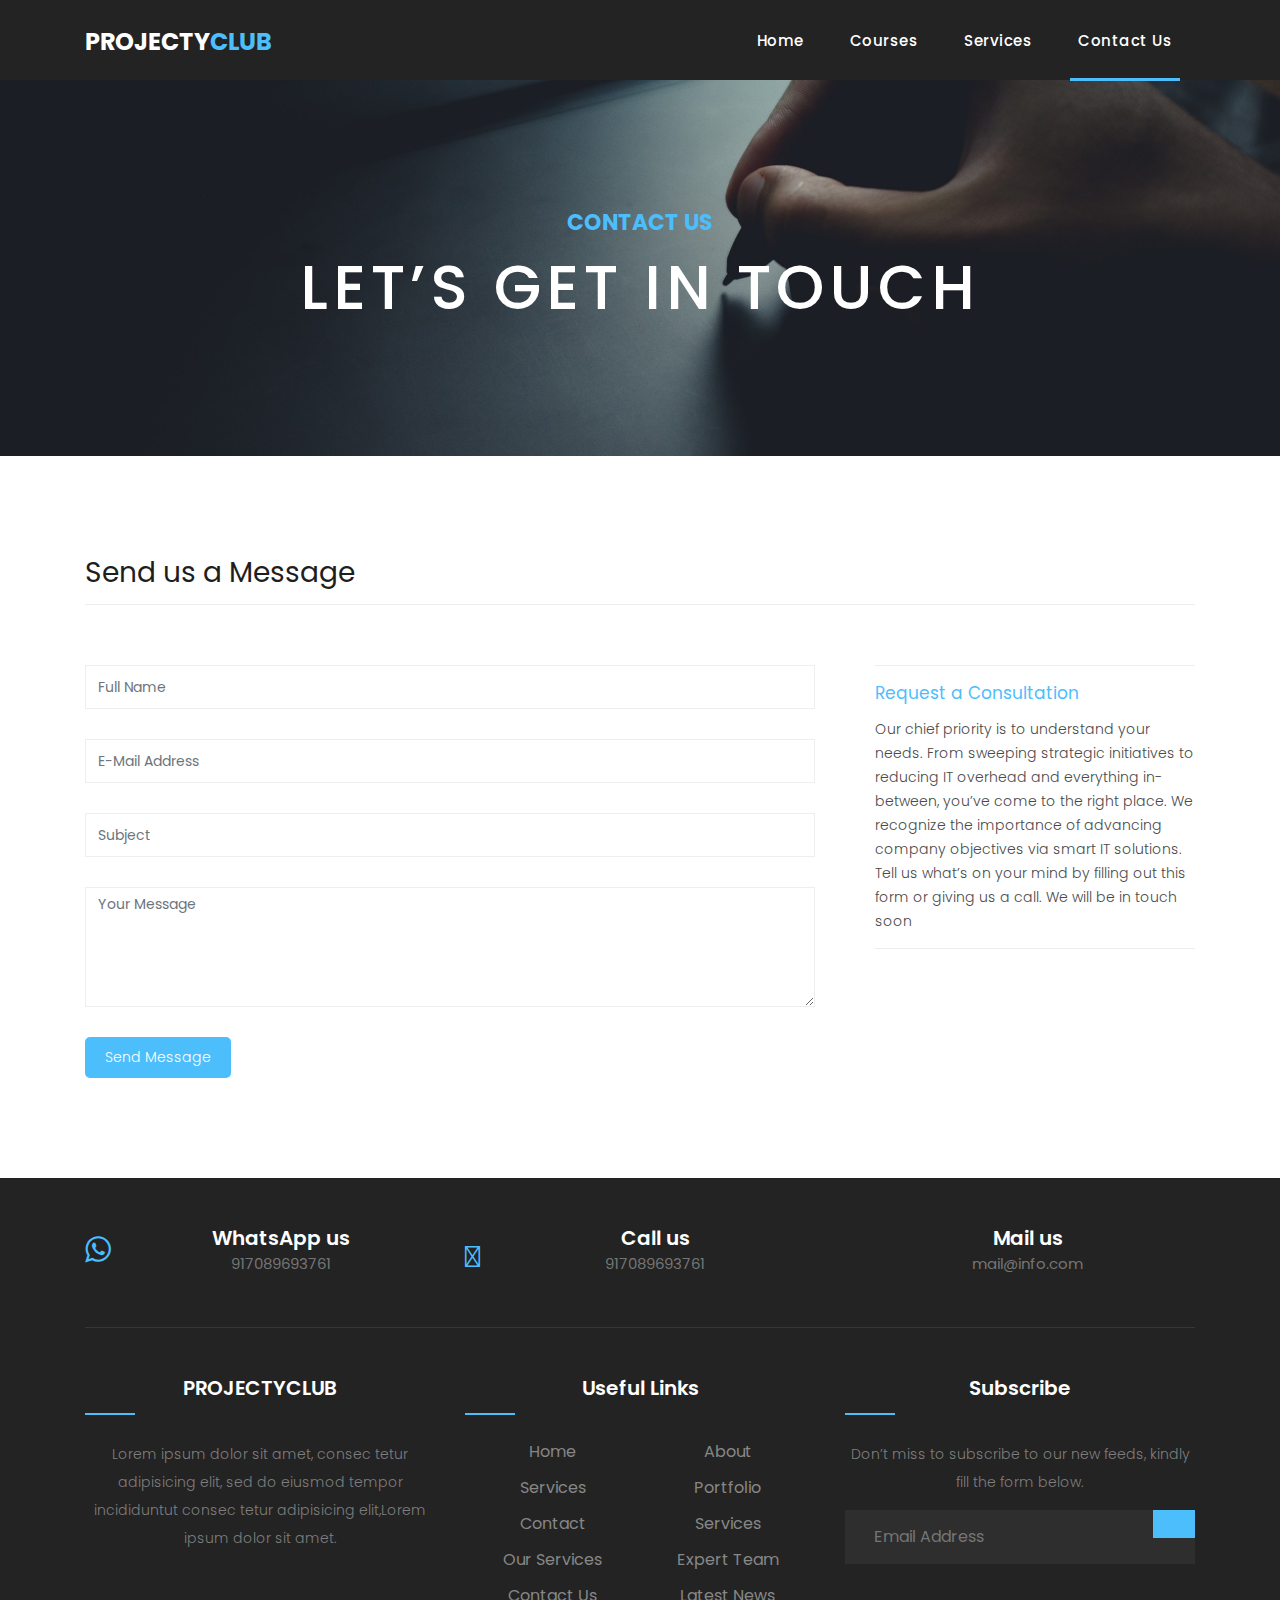
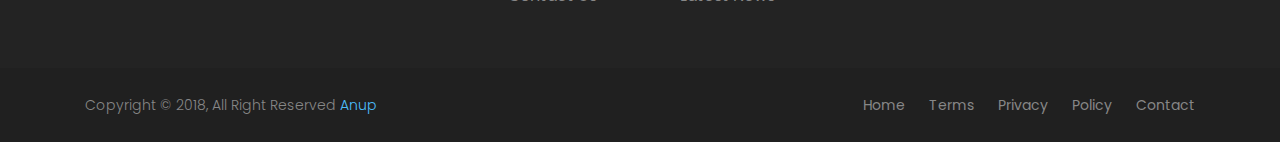
<file: contact.html>
<!DOCTYPE html>
<html lang="en">

  <head>

    <meta charset="utf-8">
    <meta name="viewport" content="width=device-width, initial-scale=1, shrink-to-fit=no">
    <meta name="description" content="">
    <meta name="author" content="">
    <link href="https://fonts.googleapis.com/css?family=Poppins:100,200,300,400,500,600,700,800,900&display=swap" rel="stylesheet">
    <link rel="stylesheet" href="https://use.fontawesome.com/releases/v5.6.3/css/all.css" integrity="sha384-UHRtZLI+pbxtHCWp1t77Bi1L4ZtiqrqD80Kn4Z8NTSRyMA2Fd33n5dQ8lWUE00s/" crossorigin="anonymous">

    <title>Sixteen Clothing - Contact Page</title>

    <!-- Bootstrap core CSS -->
    <link href="vendor/bootstrap/css/bootstrap.min.css" rel="stylesheet">
<!--

TemplateMo 546 Sixteen Clothing

https://templatemo.com/tm-546-sixteen-clothing

-->

    <!-- Additional CSS Files -->
    <link rel="stylesheet" href="assets/css/fontawesome.css">
    <link rel="stylesheet" href="assets/css/main.css">
    <link rel="stylesheet" href="assets/css/owl.css">

  </head>

  <style>
    #style-1::-webkit-scrollbar{
      width: 8px;
      height: 8px;
    }
  
    #style-1::-webkit-scrollbar-thumb {
      cursor: pointer;
      background: #000000;
    }
  </style>
    <body class="scrollbar" id="style-1">

    <!-- ***** Preloader Start ***** -->
    <div id="preloader">
        <div class="jumper">
            <div></div>
            <div></div>
            <div></div>
        </div>
    </div>  
    <!-- ***** Preloader End ***** -->

    <!-- Header -->
    <header class="">
      <nav class="navbar navbar-expand-lg">
        <div class="container">
          <a class="navbar-brand" href="index.html"><h2>Projecty<em>Club</em></h2></a>
          <button class="navbar-toggler" type="button" data-toggle="collapse" data-target="#navbarResponsive" aria-controls="navbarResponsive" aria-expanded="false" aria-label="Toggle navigation">
            <span class="navbar-toggler-icon"></span>
          </button>
          <div class="collapse navbar-collapse" id="navbarResponsive">
            <ul class="navbar-nav ml-auto">
              <li class="nav-item">
                <a class="nav-link" href="index.html">Home
                  <span class="sr-only">(current)</span>
                </a>
              </li> 
              <li class="nav-item">
                <a class="nav-link" href="courses.html">Courses</a>
              </li>
              <li class="nav-item">
                <a class="nav-link" href="services.html">Services</a>
              </li>
              <li class="nav-item active">
                <a class="nav-link" href="contact.html">Contact Us</a>
              </li>
            </ul>
          </div>
        </div>
      </nav>
    </header>

    <!-- Page Content -->
    <div class="page-heading contact-heading header-text">
      <div class="container">
        <div class="row">
          <div class="col-md-12">
            <div class="text-content">
              <h4>contact us</h4>
              <h2>let’s get in touch</h2>
            </div>
          </div>
        </div>
      </div>
    </div>


   

    
    <div class="send-message">
      <div class="container">
        <div class="row">
          <div class="col-md-12">
            <div class="section-heading">
              <h2>Send us a Message</h2>
            </div>
          </div>
          <div class="col-md-8">
            <div class="contact-form">
              <form id="contact" action="" method="post">
                <div class="row">
                  <div class="col-lg-12 col-md-12 col-sm-12">
                    <fieldset>
                      <input name="name" type="text" class="form-control" id="name" placeholder="Full Name" required="">
                    </fieldset>
                  </div>
                  <div class="col-lg-12 col-md-12 col-sm-12">
                    <fieldset>
                      <input name="email" type="text" class="form-control" id="email" placeholder="E-Mail Address" required="">
                    </fieldset>
                  </div>
                  <div class="col-lg-12 col-md-12 col-sm-12">
                    <fieldset>
                      <input name="subject" type="text" class="form-control" id="subject" placeholder="Subject" required="">
                    </fieldset>
                  </div>
                  <div class="col-lg-12">
                    <fieldset>
                      <textarea name="message" rows="6" class="form-control" id="message" placeholder="Your Message" required=""></textarea>
                    </fieldset>
                  </div>
                  <div class="col-lg-12">
                    <fieldset>
                      <button type="submit" id="form-submit" class="filled-button">Send Message</button>
                    </fieldset>
                  </div>
                </div>
              </form>
            </div>
          </div>
          <div class="col-md-4">
            <ul class="accordion">
              <li>
                  <a>Request a Consultation</a>
                  <div class="content">
<p>Our chief priority is to understand your needs. From sweeping strategic initiatives to reducing IT overhead and everything in-between, you’ve come to the right place. We recognize the importance of advancing company objectives via smart IT solutions. Tell us what’s on your mind by filling out this form or giving us a call. We will be in touch soon</p>                 </div>
              </li>
            
            </ul>
          </div>
        </div>
      </div>
    </div>

  
    
    <footer style="margin-top:100px" class="footer-section">
      <div class="container">
          <div class="footer-cta pt-5 pb-5">
              <div class="row">
                  <div class="col-xl-4 col-md-4 mb-30">
                      <div class="single-cta">
                          <i class="fa fa-whatsapp"></i>
                          <div class="cta-text">
                              <h4>WhatsApp us</h4>
                              <span>917089693761</span>
                          </div>
                      </div>
                  </div>
                  <div class="col-xl-4 col-md-4 mb-30">
                      <div class="single-cta">
                          <i class="fas fa-phone"></i>
                          <div class="cta-text">
                              <h4>Call us</h4>
                              <span>917089693761</span>
                          </div>
                      </div>
                  </div>
                  <div class="col-xl-4 col-md-4 mb-30">
                      <div class="single-cta">
                          <i class="far fa-envelope-open"></i>
                          <div class="cta-text">
                              <h4>Mail us</h4>
                              <span>mail@info.com</span>
                          </div>
                      </div>
                  </div>
              </div>
          </div>
          <div class="footer-content pt-5 pb-5">
              <div class="row">
                  <div class="col-xl-4 col-lg-4 mb-50">
                      <div class="footer-widget">
                          <div class="footer-widget-heading">
                              <h3>PROJECTYCLUB</a>
                          </div>
                          <div class="footer-text">
                              <p>Lorem ipsum dolor sit amet, consec tetur adipisicing elit, sed do eiusmod tempor incididuntut consec tetur adipisicing
                              elit,Lorem ipsum dolor sit amet.</p>
                          </div>
                          
                      </div>
                  </div>
                  <div class="col-xl-4 col-lg-4 col-md-6 mb-30">
                      <div class="footer-widget">
                          <div class="footer-widget-heading">
                              <h3>Useful Links</h3>
                          </div>
                          <ul>
                              <li><a href="#">Home</a></li>
                              <li><a href="#">about</a></li>
                              <li><a href="#">services</a></li>
                              <li><a href="#">portfolio</a></li>
                              <li><a href="#">Contact</a></li>
                              <li><a href="#">Services</a></li>
                              <li><a href="#">Our Services</a></li>
                              <li><a href="#">Expert Team</a></li>
                              <li><a href="#">Contact us</a></li>
                              <li><a href="#">Latest News</a></li>
                          </ul>
                      </div>
                  </div>
                  <div class="col-xl-4 col-lg-4 col-md-6 mb-50">
                      <div class="footer-widget">
                          <div class="footer-widget-heading">
                              <h3>Subscribe</h3>
                          </div>
                          <div class="footer-text mb-25">
                              <p>Don’t miss to subscribe to our new feeds, kindly fill the form below.</p>
                          </div>
                          <div class="subscribe-form">
                              <form action="#">
                                  <input type="text" placeholder="Email Address">
                                  <button><i class="fab fa-telegram-plane"></i></button>
                              </form>
                          </div>
                      </div>
                  </div>
              </div>
          </div>
      </div>
      <div class="copyright-area">
          <div class="container">
              <div class="row">
                  <div class="col-xl-6 col-lg-6 text-center text-lg-left">
                      <div class="copyright-text">
                          <p>Copyright &copy; 2018, All Right Reserved <a href="https://codepen.io/anupkumar92/">Anup</a></p>
                      </div>
                  </div>
                  <div class="col-xl-6 col-lg-6 d-none d-lg-block text-right">
                      <div class="footer-menu">
                          <ul>
                              <li><a href="#">Home</a></li>
                              <li><a href="#">Terms</a></li>
                              <li><a href="#">Privacy</a></li>
                              <li><a href="#">Policy</a></li>
                              <li><a href="#">Contact</a></li>
                          </ul>
                      </div>
                  </div>
              </div>
          </div>
      </div>
  </footer>


    <!-- Bootstrap core JavaScript -->
    <script src="vendor/jquery/jquery.min.js"></script>
    <script src="vendor/bootstrap/js/bootstrap.bundle.min.js"></script>


    <!-- Additional Scripts -->
    <script src="assets/js/custom.js"></script>
    <script src="assets/js/owl.js"></script>
    <script src="assets/js/slick.js"></script>
    <script src="assets/js/isotope.js"></script>
    <script src="assets/js/accordions.js"></script>


    <script language = "text/Javascript"> 
      cleared[0] = cleared[1] = cleared[2] = 0; //set a cleared flag for each field
      function clearField(t){                   //declaring the array outside of the
      if(! cleared[t.id]){                      // function makes it static and global
          cleared[t.id] = 1;  // you could use true and false, but that's more typing
          t.value='';         // with more chance of typos
          t.style.color='#fff';
          }
      }
    </script>


  </body>

</html>
</file>
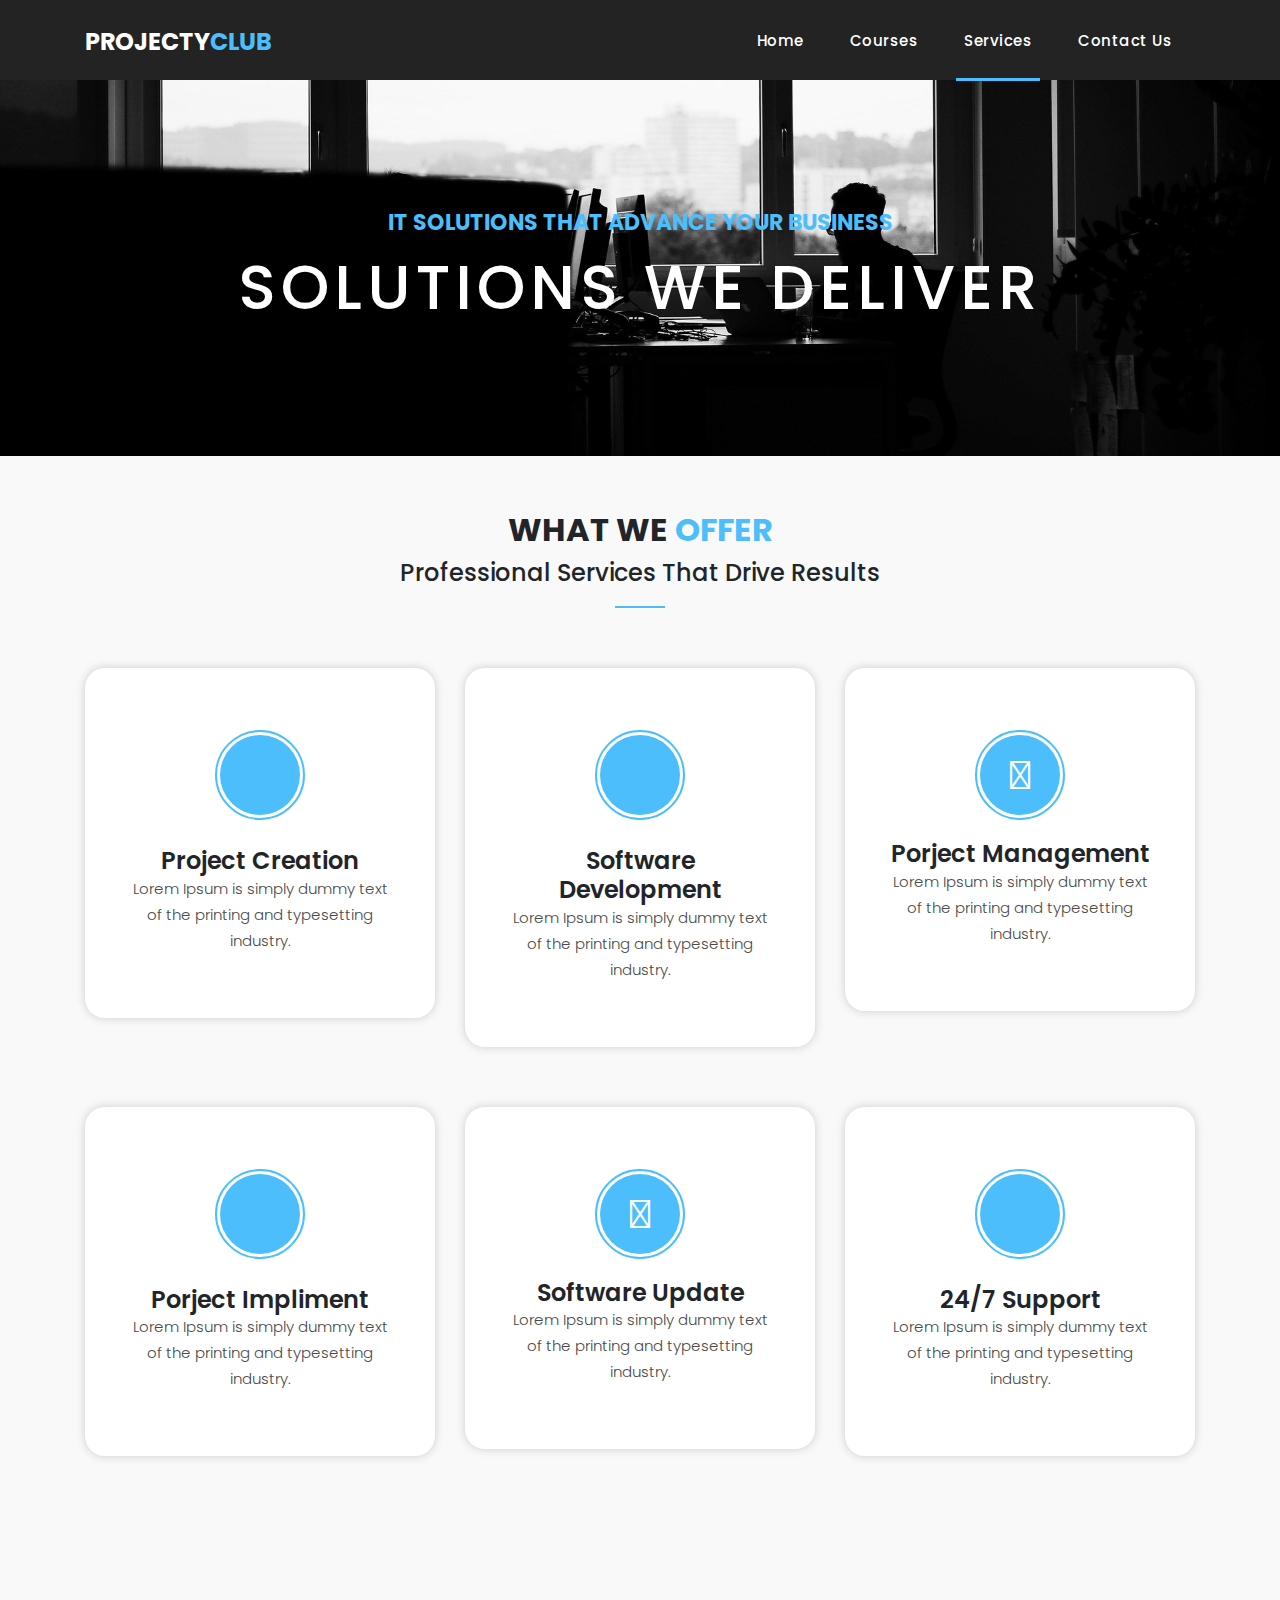
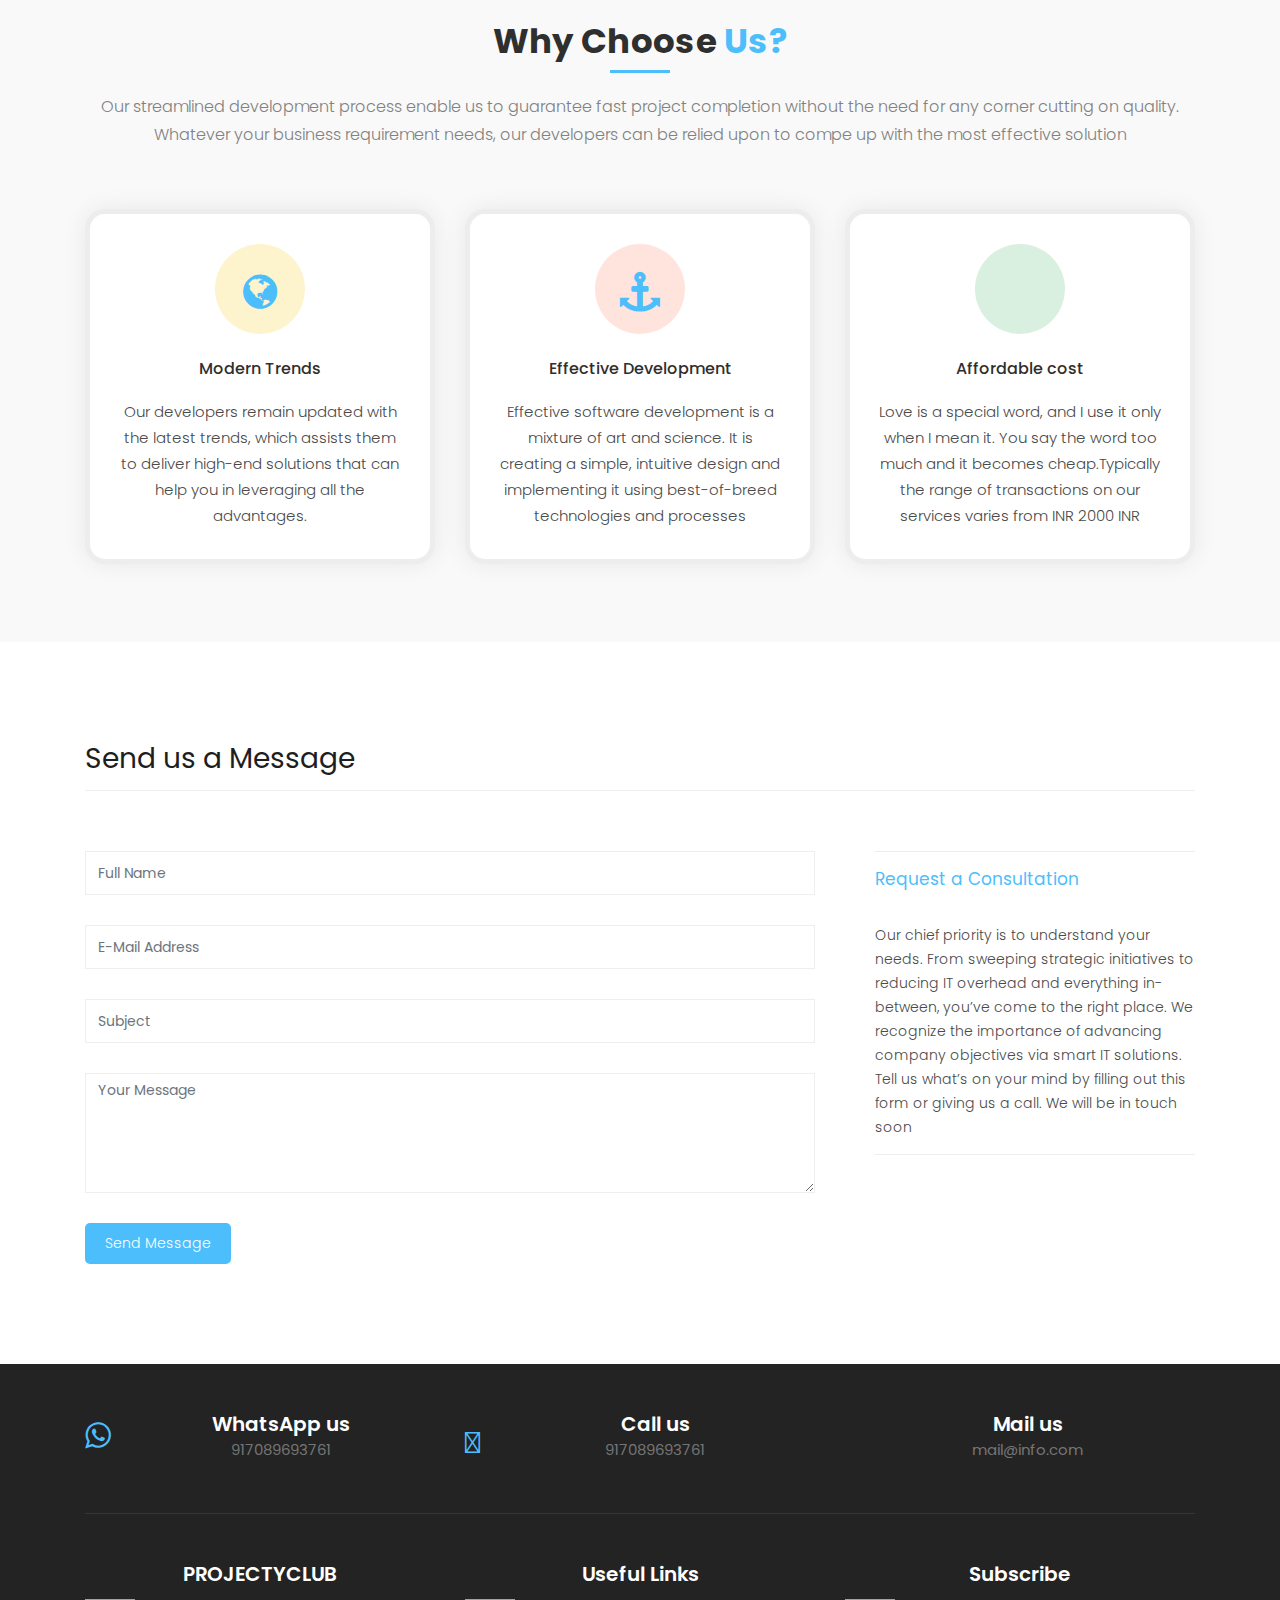
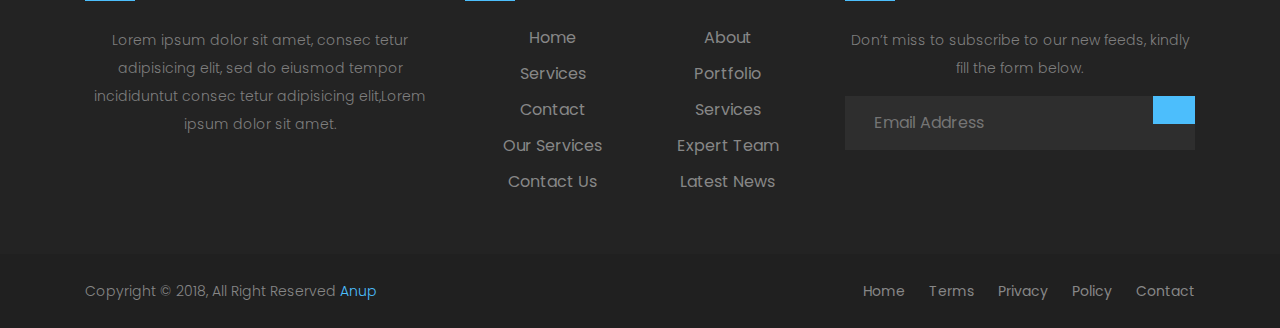
<file: services.html>
<!DOCTYPE html>
<html lang="en">

  <head>

    <meta charset="utf-8">
    <meta name="viewport" content="width=device-width, initial-scale=1, shrink-to-fit=no">
    <meta name="description" content="">
    <meta name="author" content="">
    <link href="https://fonts.googleapis.com/css?family=Poppins:100,200,300,400,500,600,700,800,900&display=swap" rel="stylesheet">

    <title>Services-Projectyclub</title>
    <link rel="stylesheet" href="https://use.fontawesome.com/releases/v5.6.3/css/all.css" integrity="sha384-UHRtZLI+pbxtHCWp1t77Bi1L4ZtiqrqD80Kn4Z8NTSRyMA2Fd33n5dQ8lWUE00s/" crossorigin="anonymous">



    <!-- Bootstrap core CSS -->
    <link href="vendor/bootstrap/css/bootstrap.min.css" rel="stylesheet">
<!--

TemplateMo 546 Sixteen Clothing

https://templatemo.com/tm-546-sixteen-clothing

-->

    <!-- Additional CSS Files -->
    <link rel="stylesheet" href="assets/css/fontawesome.css">
    <link rel="stylesheet" href="assets/css/main.css">
    <link rel="stylesheet" href="assets/css/owl.css">

  </head>

  <style>
    #style-1::-webkit-scrollbar{
      width: 8px;
      height: 8px;
    }
  
    #style-1::-webkit-scrollbar-thumb {
      cursor: pointer;
      background: #000000;
    }
  </style>
    <body class="scrollbar" id="style-1">

    <!-- ***** Preloader Start ***** -->
    <div id="preloader">
        <div class="jumper">
            <div></div>
            <div></div>
            <div></div>
        </div>
    </div>  
    <!-- ***** Preloader End ***** -->

    <!-- Header -->
    <header class="">
      <nav class="navbar navbar-expand-lg">
        <div class="container">
          <a class="navbar-brand" href="index.html"><h2>Projecty<em>Club</em></h2></a>
          <button class="navbar-toggler" type="button" data-toggle="collapse" data-target="#navbarResponsive" aria-controls="navbarResponsive" aria-expanded="false" aria-label="Toggle navigation">
            <span class="navbar-toggler-icon"></span>
          </button>
          <div class="collapse navbar-collapse" id="navbarResponsive">
            <ul class="navbar-nav ml-auto">
              <li class="nav-item">
                <a class="nav-link" href="index.html">Home
                  <span class="sr-only">(current)</span>
                </a>
              </li> 
              <li class="nav-item">
                <a class="nav-link" href="courses.html">Courses</a>
              </li>
              <li class="nav-item active">
                <a class="nav-link" href="services.html">Services</a>
              </li>
              <li class="nav-item">
                <a class="nav-link" href="contact.html">Contact Us</a>
              </li>
            </ul>
          </div>
        </div>
      </nav>
    </header>

    <!-- Page Content -->
    <div class="page-heading about-heading header-text">
      <div class="container">
        <div class="row">
          <div class="col-md-12">
            <div class="text-content">
              <h4>IT Solutions That Advance Your Business</h4>
              <h2>SOLUTIONS WE DELIVER</h2>
            </div>
          </div>
        </div>
      </div>
    </div>







    <style>

section {
    padding: 60px 0;
    min-height: 100vh;
}
a, a:hover, a:focus, a:active {
    text-decoration: none;
    outline: none;
}
ul {
    margin: 0;
    padding: 0;
    list-style: none;
}.bg-gray {
    background-color: #f9f9f9;
}

.site-heading h2 {
  display: block;
  font-weight: 700;
  margin-bottom: 10px;
  text-transform: uppercase;
}

.site-heading h2 span {
  color: #4cbefc;
}

.site-heading h4 {
  display: inline-block;
  padding-bottom: 20px;
  position: relative;
  text-transform: capitalize;
  z-index: 1;
}

.site-heading h4::before {
  background: #4cbefc none repeat scroll 0 0;
  bottom: 0;
  content: "";
  height: 2px;
  left: 50%;
  margin-left: -25px;
  position: absolute;
  width: 50px;
}

.site-heading {
  margin-bottom: 60px;
  overflow: hidden;
  margin-top: -5px;
}

.carousel-shadow .owl-stage-outer {
  margin: -15px -15px 0;
  padding: 15px;
}

.we-offer-area .our-offer-carousel .owl-dots .owl-dot span {
  background: #ffffff none repeat scroll 0 0;
  border: 2px solid;
  height: 15px;
  margin: 0 5px;
  width: 15px;
}

.we-offer-area .our-offer-carousel .owl-dots .owl-dot.active span {
  background: #4cbefc none repeat scroll 0 0;
  border-color: #4cbefc;
}

.we-offer-area .item {
  background: #ffffff none repeat scroll 0 0;
  border-left: 2px solid #4cbefc;
  -moz-box-shadow: 0 0 10px #cccccc;
  -webkit-box-shadow: 0 0 10px #cccccc;
  -o-box-shadow: 0 0 10px #cccccc;
  box-shadow: 0 0 10px #cccccc;
  overflow: hidden;
  padding: 30px;
  position: relative;
  z-index: 1;
}

.we-offer-area.text-center .item {
  background: #ffffff none repeat scroll 0 0;
  border: medium none;
  padding: 67px 40px 64px;
}

.we-offer-area.text-center .item i {
  background: #4cbefc none repeat scroll 0 0;
  -webkit-border-radius: 50%;
  -moz-border-radius: 50%;
  border-radius: 50%;
  color: #ffffff;
  font-size: 40px;
  height: 80px;
  line-height: 80px;
  position: relative;
  text-align: center;
  width: 80px;
  z-index: 1;
  transition: all 0.35s ease-in-out;
  -webkit-transition: all 0.35s ease-in-out;
  -moz-transition: all 0.35s ease-in-out;
  -ms-transition: all 0.35s ease-in-out;
  -o-transition: all 0.35s ease-in-out;
  margin-bottom: 25px;
}

.we-offer-area.text-center .item i::after {
  border: 2px solid #4cbefc;
  -webkit-border-radius: 50%;
  -moz-border-radius: 50%;
  border-radius: 50%;
  content: "";
  height: 90px;
  left: -5px;
  position: absolute;
  top: -5px;
  width: 90px;
  z-index: -1;
  transition: all 0.35s ease-in-out;
  -webkit-transition: all 0.35s ease-in-out;
  -moz-transition: all 0.35s ease-in-out;
  -ms-transition: all 0.35s ease-in-out;
  -o-transition: all 0.35s ease-in-out;
}

.we-offer-area.item-border-less .item {
  border: medium none;
}

.we-offer-area .our-offer-items.less-carousel .equal-height {
  margin-bottom: 30px;
}

.we-offer-area.item-border-less .item .number {
  font-family: "Poppins",sans-serif;
  font-size: 50px;
  font-weight: 900;
  opacity: 0.1;
  position: absolute;
  right: 30px;
  top: 30px;
}

.our-offer-carousel.center-active .owl-item:nth-child(2n) .item,
.we-offer-area.center-active .single-item:nth-child(2n) .item {
  background: #4cbefc none repeat scroll 0 0;
}

.our-offer-carousel.center-active .owl-item:nth-child(2n) .item i,
.our-offer-carousel.center-active .owl-item:nth-child(2n) .item h4,
.our-offer-carousel.center-active .owl-item:nth-child(2n) .item p,
.we-offer-area.center-active .single-item:nth-child(2n) .item i,
.we-offer-area.center-active .single-item:nth-child(2n) .item h4,
.we-offer-area.center-active .single-item:nth-child(2n) .item p {
  color: #ffffff;
}

.we-offer-area .item i {
  color: #4cbefc;
  display: inline-block;
  font-size: 60px;
  margin-bottom: 20px;
}

.we-offer-area .item h4 {
  font-weight: 600;
  text-transform: capitalize;
}

.we-offer-area .item p {
  margin: 0;
}

.we-offer-area .item i,
.we-offer-area .item h4,
.we-offer-area .item p {
  transition: all 0.35s ease-in-out;
  -webkit-transition: all 0.35s ease-in-out;
  -moz-transition: all 0.35s ease-in-out;
  -ms-transition: all 0.35s ease-in-out;
  -o-transition: all 0.35s ease-in-out;
}

.we-offer-area .item::after {
  background: #4cbefc none repeat scroll 0 0;
  content: "";
  height: 100%;
  left: -100%;
  position: absolute;
  top: 0;
  transition: all 0.35s ease-in-out;
  -webkit-transition: all 0.35s ease-in-out;
  -moz-transition: all 0.35s ease-in-out;
  -ms-transition: all 0.35s ease-in-out;
  -o-transition: all 0.35s ease-in-out;
  width: 100%;
  z-index: -1;
}

.we-offer-area .item:hover::after {
  left: 0;
}

.we-offer-area .item:hover i,
.we-offer-area .item:hover h4,
.we-offer-area .item:hover p {
  color: #ffffff !important;
}

.we-offer-area.text-center .item:hover i::after {
  border-color: #ffffff !important;
}

.we-offer-area.text-center .item:hover i {
  background-color: #ffffff !important;
  color: #4cbefc !important;
}

.we-offer-area.text-left .item i {
  background: #4cbefc none repeat scroll 0 0;
  -webkit-border-radius: 50%;
  -moz-border-radius: 50%;
  border-radius: 50%;
  color: #ffffff;
  display: inline-block;
  font-size: 60px;
  height: 100px;
  line-height: 100px;
  margin-bottom: 30px;
  position: relative;
  width: 100px;
  z-index: 1;
  text-align: center;
}

.we-offer-area.text-left .item i::after {
  border: 2px solid #4cbefc;
  -webkit-border-radius: 50%;
  -moz-border-radius: 50%;
  border-radius: 50%;
  content: "";
  height: 120px;
  left: -10px;
  position: absolute;
  top: -10px;
  width: 120px;
}
    </style>
    <section class="we-offer-area text-center bg-gray">
      <div class="container">
          <div class="row">
              <div class="col-md-12">
                  <div class="site-heading text-center">
                      <h2>What we <span>Offer</span></h2>
                      <h4>Professional Services That Drive Results</h4>
                  </div>
              </div>
          </div>
              <div class="row our-offer-items less-carousel">
                  <!-- Single Item -->
                  <div class="col-md-4 col-sm-6 equal-height">
                      <div class="item">
                          <i class="fas fa-pen-fancy"></i>
                          <h4>Project creation</h4>
                          <p>
                              Lorem Ipsum is simply dummy text of the printing and typesetting industry. 
                          </p>
                      </div>
                  </div>
                  <!-- End Single Item -->

                  <!-- Single Item -->
                  <div class="col-md-4 col-sm-6 equal-height">
                      <div class="item">
                          <i class="fas fa-dharmachakra"></i>
                          <h4>Software Development</h4>
                          <p>
                              Lorem Ipsum is simply dummy text of the printing and typesetting industry. 
                          </p>
                      </div>
                  </div>
                  <!-- End Single Item -->

                  <!-- Single Item -->
                  <div class="col-md-4 col-sm-6 equal-height">
                      <div class="item">
                          <i class="fas fa-tasks"></i>
                          <h4>Porject Management</h4>
                          <p>
                              Lorem Ipsum is simply dummy text of the printing and typesetting industry. 
                          </p>
                      </div>
                  </div>
                  <!-- End Single Item -->

                  <!-- Single Item -->
                  <div class="col-md-4 col-sm-6 equal-height">
                      <div class="item">
                          <i class="fas fa-tachometer-alt"></i>
                          <h4>Porject Impliment</h4>
                          <p>
                              Lorem Ipsum is simply dummy text of the printing and typesetting industry. 
                          </p>
                      </div>
                  </div>
                  <!-- End Single Item -->

                  <!-- Single Item -->
                  <div class="col-md-4 col-sm-6 equal-height">
                      <div class="item">
                          <i class="fas fa-recycle"></i>
                          <h4>Software Update</h4>
                          <p>
                              Lorem Ipsum is simply dummy text of the printing and typesetting industry. 
                          </p>
                      </div>
                  </div>
                  <!-- End Single Item -->

                  <!-- Single Item -->
                  <div class="col-md-4 col-sm-6 equal-height">
                      <div class="item">
                          <i class="fas fa-headset"></i>
                          <h4>24/7 Support</h4>
                          <p>
                              Lorem Ipsum is simply dummy text of the printing and typesetting industry. 
                          </p>
                      </div>
                  </div>
                  <!-- End Single Item -->
              </div>
      </div>
  </section>










 <style> 
        h1,
        h2,
        h3,
        h4,
        h5,
        h6 {}
        a,
        a:hover,
        a:focus,
        a:active {
            text-decoration: none;
            outline: none;
        }
        
        a,
        a:active,
        a:focus {
            color: #333;
            text-decoration: none;
            transition-timing-function: ease-in-out;
            -ms-transition-timing-function: ease-in-out;
            -moz-transition-timing-function: ease-in-out;
            -webkit-transition-timing-function: ease-in-out;
            -o-transition-timing-function: ease-in-out;
            transition-duration: .2s;
            -ms-transition-duration: .2s;
            -moz-transition-duration: .2s;
            -webkit-transition-duration: .2s;
            -o-transition-duration: .2s;
        }
        
        ul {
            margin: 0;
            padding: 0;
            list-style: none;
        }
        img {
    max-width: 100%;
    height: auto;
}
span, a, a:hover {
    display: inline-block;
    text-decoration: none;
    color: inherit;
}
.section-head {
  margin-bottom: 60px;
}
.section-head h4 {
  position: relative;
  padding:0;
  color:#4cbefc;
  line-height: 1;
  letter-spacing:0.3px;
  font-size: 34px;
  font-weight: 700;  
  text-align:center;
  text-transform:none;
  margin-bottom:30px;
}
.section-head h4:before {
  content: '';
  width: 60px;
  height: 3px;
  background: #4cbefc;
  position: absolute;
  left: 0px;
  bottom: -10px;
  right:0;  
  margin:0 auto;
}
.section-head h4 span {
  font-weight: 700;
  padding-bottom: 5px;
  color:#2f2f2f
}
p.service_text{
  color:#cccccc !important;
  font-size:16px;
  line-height:28px;
  text-align:center;    
}
.section-head p, p.awesome_line{
  color:#818181;
  font-size:16px;
  line-height:28px;
  text-align:center;  
}

.extra-text {
    font-size:34px;
    font-weight: 700;
    color:#2f2f2f;
    margin-bottom: 25px;
    position:relative;
    text-transform: none;
}
.extra-text::before {
    content: '';
    width: 60px;
    height: 3px;
    background: #4cbefc;
    position: absolute;
    left: 0px;
    bottom: -10px;
    right: 0;
    margin: 0 auto;
}
.extra-text span {
    font-weight: 700;
    color:#4cbefc;
}
.item {
    background: #fff;
    text-align: center;
    padding: 30px 25px;
    -webkit-box-shadow:0 0px 25px rgba(0, 0, 0, 0.07);
    box-shadow:0 0px 25px rgba(0, 0, 0, 0.07);
    border-radius: 20px;
    border:5px solid rgba(0, 0, 0, 0.07);
    margin-bottom: 30px;
    -webkit-transition: all .5s ease 0;
    transition: all .5s ease 0;
    transition: all 0.5s ease 0s;
}
.item:hover{
    background:#4cbefc;
    box-shadow:0 8px 20px 0px rgba(0, 0, 0, 0.2);
    -webkit-transition: all .5s ease 0;
    transition: all .5s ease 0;
    transition: all 0.5s ease 0s;
}
.item:hover .item, .item:hover span.icon{
    background:#fff;
    border-radius:10px;
    -webkit-transition: all .5s ease 0;
    transition: all .5s ease 0;
    transition: all 0.5s ease 0s;
}
.item:hover h6, .item:hover p{
    color:#fff;
    -webkit-transition: all .5s ease 0;
    transition: all .5s ease 0;
    transition: all 0.5s ease 0s;
}
.item .icon {
    font-size: 40px;
    margin-bottom:25px;
    color: #4cbefc;   
    width: 90px;
    height: 90px;
    line-height: 96px;
    border-radius: 50px;
}
.item .feature_box_col_one{
    background:rgba(247, 198, 5, 0.20);
    color:#4cbefc
}
.item .feature_box_col_two{
    background:rgba(255, 77, 28, 0.15);
    color:#4cbefc
}
.item .feature_box_col_three{
    background:rgba(0, 147, 38, 0.15);
    color:#4cbefc
}
.item .feature_box_col_four{
    background:rgba(0, 108, 255, 0.15);
    color:#4cbefc
}
.item .feature_box_col_five{
    background:rgba(146, 39, 255, 0.15);
    color:#4cbefc
}
.item .feature_box_col_six{
    background:rgba(23, 39, 246, 0.15);
    color:#4cbefc
}
.item p{
    font-size:15px;
    line-height:26px;
}
.item h6 {
    margin-bottom:20px;
    color:#2f2f2f;
}
.mission p {
    margin-bottom: 10px;
    font-size: 15px;
    line-height: 28px;
    font-weight: 500;
}
.mission i {
    display: inline-block;
    width: 50px;
    height: 50px;
    line-height: 50px;
    text-align: center;
    background: #4cbefc;
    border-radius: 50%;
    color: #fff;
    font-size: 25px;
}
.mission .small-text {
    margin-left: 10px;
    font-size: 13px;
    color: #666;
}
.skills {
    padding-top:0px;
}
.skills .prog-item {
    margin-bottom: 25px;
}
.skills .prog-item:last-child {
    margin-bottom: 0;
}
.skills .prog-item p {
    font-weight: 500;
    font-size: 15px;
    margin-bottom: 10px;
}
.skills .prog-item .skills-progress {
    width: 100%;
    height: 10px;
    background: #e0e0e0;
    border-radius:20px;
    position: relative;
}
.skills .prog-item .skills-progress span {
    position: absolute;
    left: 0;
    top: 0;
    height: 100%;
    background: #4cbefc;
    width: 10%;
    border-radius: 10px;
    -webkit-transition: all 1s;
    transition: all 1s;
}
.skills .prog-item .skills-progress span:after {
    content: attr(data-value);
    position: absolute;
    top: -5px;
    right: 0;
    font-size: 10px;
    font-weight:600;    
    color: #fff;
    background:rgba(0, 0, 0, 0.9);
    padding: 3px 7px;
    border-radius: 30px;
}
</style>

    <div class="feat bg-gray pt-5 pb-5">
      <div class="container">
        <div class="row">
          <div class="section-head col-sm-12">
            <h4><span>Why Choose</span> Us?</h4>
            <p>Our streamlined development process enable us to guarantee fast project completion without the need for any corner cutting on quality. Whatever your business requirement needs, our developers can be relied upon to compe up with the most effective solution</p>
          </div>
          <div class="col-lg-4 col-sm-6">
            <div class="item"> <span class="icon feature_box_col_one"><i class="fa fa-globe"></i></span>
              <h6>Modern Trends</h6>
              <p>Our developers remain updated with the latest trends, which assists them to deliver high-end solutions that can help you in leveraging all the advantages.</p>
            </div>
          </div>
          <div class="col-lg-4 col-sm-6">
            <div class="item"> <span class="icon feature_box_col_two"><i class="fa fa-anchor"></i></span>
              <h6>Effective Development</h6>
              <p>Effective software development is a mixture of art and science. It is creating a simple, intuitive design and implementing it using best-of-breed technologies and processes</p>
            </div>
          </div>
          <div class="col-lg-4 col-sm-6">
            <div class="item"> <span class="icon feature_box_col_three"><i class="fa fa-hourglass-half"></i></span>
              <h6>Affordable cost</h6>
              <p>Love is a special word, and I use it only when I mean it. You say the word too much and it becomes cheap.Typically the range of transactions on our services varies from INR 2000 INR</p> </div>
          </div>
         
         
        </div>
      </div>
    </div>
  


  


   

    
    <div class="send-message">
      <div class="container">
        <div class="row">
          <div class="col-md-12">
            <div class="section-heading">
              <h2>Send us a Message</h2>
            </div>
          </div>
          <div class="col-md-8">
            <div class="contact-form">
              <form id="contact" action="" method="post">
                <div class="row">
                  <div class="col-lg-12 col-md-12 col-sm-12">
                    <fieldset>
                      <input name="name" type="text" class="form-control" id="name" placeholder="Full Name" required="">
                    </fieldset>
                  </div>
                  <div class="col-lg-12 col-md-12 col-sm-12">
                    <fieldset>
                      <input name="email" type="text" class="form-control" id="email" placeholder="E-Mail Address" required="">
                    </fieldset>
                  </div>
                  <div class="col-lg-12 col-md-12 col-sm-12">
                    <fieldset>
                      <input name="subject" type="text" class="form-control" id="subject" placeholder="Subject" required="">
                    </fieldset>
                  </div>
                  <div class="col-lg-12">
                    <fieldset>
                      <textarea name="message" rows="6" class="form-control" id="message" placeholder="Your Message" required=""></textarea>
                    </fieldset>
                  </div>
                  <div class="col-lg-12">
                    <fieldset>
                      <button type="submit" id="form-submit" class="filled-button">Send Message</button>
                    </fieldset>
                  </div>
                </div>
              </form>
            </div>
          </div>
          <div class="col-md-4">
            <ul class="accordion">
              <li>
                  <a>Request a Consultation</a>
                  <div class="content">
<p>Our chief priority is to understand your needs. From sweeping strategic initiatives to reducing IT overhead and everything in-between, you’ve come to the right place. We recognize the importance of advancing company objectives via smart IT solutions. Tell us what’s on your mind by filling out this form or giving us a call.  We will be in touch soon</p>                  </div>
              </li>
             
            </ul>
          </div>
        </div>
      </div>
    </div>

  
    
    <footer style="margin-top:100px" class="footer-section">
      <div class="container">
          <div class="footer-cta pt-5 pb-5">
              <div class="row">
                  <div class="col-xl-4 col-md-4 mb-30">
                      <div class="single-cta">
                          <i class="fa fa-whatsapp"></i>
                          <div class="cta-text">
                              <h4>WhatsApp us</h4>
                              <span>917089693761</span>
                          </div>
                      </div>
                  </div>
                  <div class="col-xl-4 col-md-4 mb-30">
                      <div class="single-cta">
                          <i class="fas fa-phone"></i>
                          <div class="cta-text">
                              <h4>Call us</h4>
                              <span>917089693761</span>
                          </div>
                      </div>
                  </div>
                  <div class="col-xl-4 col-md-4 mb-30">
                      <div class="single-cta">
                          <i class="far fa-envelope-open"></i>
                          <div class="cta-text">
                              <h4>Mail us</h4>
                              <span>mail@info.com</span>
                          </div>
                      </div>
                  </div>
              </div>
          </div>
          <div class="footer-content pt-5 pb-5">
              <div class="row">
                  <div class="col-xl-4 col-lg-4 mb-50">
                      <div class="footer-widget">
                          <div class="footer-widget-heading">
                              <h3>PROJECTYCLUB</a>
                          </div>
                          <div class="footer-text">
                              <p>Lorem ipsum dolor sit amet, consec tetur adipisicing elit, sed do eiusmod tempor incididuntut consec tetur adipisicing
                              elit,Lorem ipsum dolor sit amet.</p>
                          </div>
                          
                      </div>
                  </div>
                  <div class="col-xl-4 col-lg-4 col-md-6 mb-30">
                      <div class="footer-widget">
                          <div class="footer-widget-heading">
                              <h3>Useful Links</h3>
                          </div>
                          <ul>
                              <li><a href="#">Home</a></li>
                              <li><a href="#">about</a></li>
                              <li><a href="#">services</a></li>
                              <li><a href="#">portfolio</a></li>
                              <li><a href="#">Contact</a></li>
                              <li><a href="#">Services</a></li>
                              <li><a href="#">Our Services</a></li>
                              <li><a href="#">Expert Team</a></li>
                              <li><a href="#">Contact us</a></li>
                              <li><a href="#">Latest News</a></li>
                          </ul>
                      </div>
                  </div>
                  <div class="col-xl-4 col-lg-4 col-md-6 mb-50">
                      <div class="footer-widget">
                          <div class="footer-widget-heading">
                              <h3>Subscribe</h3>
                          </div>
                          <div class="footer-text mb-25">
                              <p>Don’t miss to subscribe to our new feeds, kindly fill the form below.</p>
                          </div>
                          <div class="subscribe-form">
                              <form action="#">
                                  <input type="text" placeholder="Email Address">
                                  <button><i class="fab fa-telegram-plane"></i></button>
                              </form>
                          </div>
                      </div>
                  </div>
              </div>
          </div>
      </div>
      <div class="copyright-area">
          <div class="container">
              <div class="row">
                  <div class="col-xl-6 col-lg-6 text-center text-lg-left">
                      <div class="copyright-text">
                          <p>Copyright &copy; 2018, All Right Reserved <a href="https://codepen.io/anupkumar92/">Anup</a></p>
                      </div>
                  </div>
                  <div class="col-xl-6 col-lg-6 d-none d-lg-block text-right">
                      <div class="footer-menu">
                          <ul>
                              <li><a href="#">Home</a></li>
                              <li><a href="#">Terms</a></li>
                              <li><a href="#">Privacy</a></li>
                              <li><a href="#">Policy</a></li>
                              <li><a href="#">Contact</a></li>
                          </ul>
                      </div>
                  </div>
              </div>
          </div>
      </div>
  </footer>



    <!-- Bootstrap core JavaScript -->
    <script src="vendor/jquery/jquery.min.js"></script>
    <script src="vendor/bootstrap/js/bootstrap.bundle.min.js"></script>


    <!-- Additional Scripts -->
    <script src="assets/js/custom.js"></script>
    <script src="assets/js/owl.js"></script>
    <script src="assets/js/slick.js"></script>
    <script src="assets/js/isotope.js"></script>
    <script src="assets/js/accordions.js"></script>


    <script language = "text/Javascript"> 
      cleared[0] = cleared[1] = cleared[2] = 0; //set a cleared flag for each field
      function clearField(t){                   //declaring the array outside of the
      if(! cleared[t.id]){                      // function makes it static and global
          cleared[t.id] = 1;  // you could use true and false, but that's more typing
          t.value='';         // with more chance of typos
          t.style.color='#fff';
          }
      }
    </script>


  </body>

</html>
</file>
<file: assets/css/main.css>
/*

TemplateMo 546 Sixteen Clothing

https://templatemo.com/tm-546-sixteen-clothing

*/
body {
  font-family: 'Poppins', sans-serif;
  overflow-x: hidden;
  text-rendering: optimizeLegibility;
  -webkit-font-smoothing: antialiased;
  -moz-osx-font-smoothing: grayscale;
}
p {
	margin-bottom: 0px;
	font-size: 14px;
	font-weight: 300;
	color: #4a4a4a;
	line-height: 24px;
}
a {
	text-decoration: none!important;
}
ul {
	padding: 0;
	margin: 0;
	list-style: none;
}

h1,h2,h3,h4,h5,h6 {
	margin: 0px;
}

ul.social-icons li {
	display: inline-block;
	margin-right: 3px;
}

ul.social-icons li:last-child {
	margin-right: 0px;
}

ul.social-icons li a {
	width: 50px;
	height: 50px;
	display: inline-block;
	line-height: 50px;
	background-color: #eee;
	color: #121212;
	font-size: 18px;
	text-align: center;
	transition: all .3s;
}

ul.social-icons li a:hover {
	background-color: #4cbefc;
	color: #fff;
}

a.filled-button {
	background-color: #4cbefc;
	color: #fff;
	font-size: 14px;
	text-transform: capitalize;
	font-weight: 300;
	padding: 10px 20px;
	border-radius: 5px;
	display: inline-block;
	transition: all 0.3s;
}

a.filled-button:hover {
	background-color: #121212;
	color: #fff;
}

.section-heading {
	text-align: left;
	margin-bottom: 60px;
	border-bottom: 1px solid #eee;
}

.section-heading h2 {
	font-size: 28px;
	font-weight: 400;
	color: #1e1e1e;
	margin-bottom: 15px;
}

.products-heading {
	background-image: url(../images/contactus.jpg);
}

.about-heading {
	background-image: url(../images/course.jpg);
}

.contact-heading {
	background-image: url(../images/service.jpg );
}

.page-heading {
	padding: 210px 0px 130px 0px;
	text-align: center;
	background-position: center center;
	background-repeat: no-repeat;
	background-size: cover;
}

.page-heading .text-content h4 {
	color: #4cbefc;
	font-size: 22px;
	text-transform: uppercase;
	font-weight: 700;
	margin-bottom: 15px;
}

.page-heading .text-content h2 {
	color: #fff;
	font-size: 62px;
	text-transform: uppercase;
	letter-spacing: 5px;
}

#preloader {
  overflow: hidden;
  background: #4cbefc;
  left: 0;
  right: 0;
  top: 0;
  bottom: 0;
  position: fixed;
  z-index: 9999999;
  color: #fff;
}

#preloader .jumper {
  left: 0;
  top: 0;
  right: 0;
  bottom: 0;
  display: block;
  position: absolute;
  margin: auto;
  width: 50px;
  height: 50px;
}

#preloader .jumper > div {
  background-color: #fff;
  width: 10px;
  height: 10px;
  border-radius: 100%;
  -webkit-animation-fill-mode: both;
  animation-fill-mode: both;
  position: absolute;
  opacity: 0;
  width: 50px;
  height: 50px;
  -webkit-animation: jumper 1s 0s linear infinite;
  animation: jumper 1s 0s linear infinite;
}

#preloader .jumper > div:nth-child(2) {
  -webkit-animation-delay: 0.33333s;
  animation-delay: 0.33333s;
}

#preloader .jumper > div:nth-child(3) {
  -webkit-animation-delay: 0.66666s;
  animation-delay: 0.66666s;
}

@-webkit-keyframes jumper {
  0% {
    opacity: 0;
    -webkit-transform: scale(0);
    transform: scale(0);
  }
  5% {
    opacity: 1;
  }
  100% {
    -webkit-transform: scale(1);
    transform: scale(1);
    opacity: 0;
  }
}

@keyframes jumper {
  0% {
    opacity: 0;
    -webkit-transform: scale(0);
    transform: scale(0);
  }
  5% {
    opacity: 1;
  }
  100% {
    opacity: 0;
  }
}


/* Header Style */
header {
	position: absolute;
	z-index: 99999;
	width: 100%;
	height: 80px;
	background-color: #232323;
	-webkit-transition: all 0.3s ease-in-out 0s;
    -moz-transition: all 0.3s ease-in-out 0s;
    -o-transition: all 0.3s ease-in-out 0s;
    transition: all 0.3s ease-in-out 0s;
}
header .navbar {
	padding: 17px 0px;
}
.background-header .navbar {
	padding: 17px 0px;
}
.background-header {
	top: 0;
	position: fixed;
	background-color: #fff!important;
	box-shadow: 0px 1px 10px rgba(0,0,0,0.1);
}
.background-header .navbar-brand h2 {
	color: #121212!important;
}
.background-header .navbar-nav a.nav-link {
	color: #1e1e1e!important;
}
.background-header .navbar-nav .nav-link:hover,
.background-header .navbar-nav .active>.nav-link,
.background-header .navbar-nav .nav-link.active,
.background-header .navbar-nav .nav-link.show,
.background-header .navbar-nav .show>.nav-link {
	color: #4cbefc!important;
}
.navbar .navbar-brand {
	float: 	left;
	margin-top: -12px;
	outline: none;
}
.navbar .navbar-brand h2 {
	color: #fff;
	text-transform: uppercase;
	font-size: 24px;
	font-weight: 700;
	-webkit-transition: all .3s ease 0s;
    -moz-transition: all .3s ease 0s;
    -o-transition: all .3s ease 0s;
    transition: all .3s ease 0s;
}
.navbar .navbar-brand h2 em {
	font-style: normal;
	color: #4cbefc;
}
#navbarResponsive {
	z-index: 999;
}
.navbar-collapse {
	text-align: center;
}
.navbar .navbar-nav .nav-item {
	margin: 0px 15px;
}
.navbar .navbar-nav a.nav-link {
	text-transform: capitalize;
	font-size: 15px;
	font-weight: 500;
	letter-spacing: 0.5px;
	color: #fff;
	transition: all 0.5s;
	margin-top: 5px;
}
.navbar .navbar-nav .nav-link:hover,
.navbar .navbar-nav .active>.nav-link,
.navbar .navbar-nav .nav-link.active,
.navbar .navbar-nav .nav-link.show,
.navbar .navbar-nav .show>.nav-link {
	color: #fff;
	padding-bottom: 25px;
	border-bottom: 3px solid #4cbefc;
}
.navbar .navbar-toggler-icon {
	background-image: none;
}
.navbar .navbar-toggler {
	border-color: #fff;
	background-color: #fff;	
	height: 36px;
	outline: none;
	border-radius: 0px;
	position: absolute;
	right: 30px;
	top: 20px;
}
.navbar .navbar-toggler-icon:after {
	content: '\f0c9';
	color: #4cbefc;
	font-size: 18px;
	line-height: 26px;
	font-family: 'FontAwesome';
}



/* Banner Style */
.banner {
	position: relative;
	text-align: center;
	padding-top: 80px;
}

.banner-item-01 {
	padding: 300px 0px;
	background-image: url(../images/slide_01.jpg);
	background-size: cover;
	background-repeat: no-repeat;
	background-position: center center;
}

.banner-item-02 {
	padding: 300px 0px;
	background-image: url(../images/slide_02.jpg);
	background-size: cover;
	background-repeat: no-repeat;
	background-position: center center;
}

.banner-item-03 {
	padding: 300px 0px;
	background-image: url(../images/slide_03.jpg);
	background-size: cover;
	background-repeat: no-repeat;
	background-position: center center;
}

.banner .banner-item {
	max-height: 600px;
}

.banner .text-content {
	position: absolute;
	top: 50%;
	transform: translateY(-50%);
	text-align: center;
	width: 100%;
}

.banner .text-content h4 {
	color: #4cbefc;
	font-size: 22px;
	text-transform: uppercase;
	font-weight: 700;
	margin-bottom: 15px;
}

.banner .text-content h2 {
	color: #fff;
	font-size: 62px;
	text-transform: uppercase;
	letter-spacing: 5px;
}

.owl-banner .owl-dots .owl-dot {
  border-radius: 3px;
}
.owl-banner .owl-dots {
    display: -webkit-box;
    display: -webkit-flex;
    display: -ms-flexbox;
    display: flex;
    -ms-flex-pack: center;
    -webkit-justify-content: center;
    justify-content: center;
    position: absolute;
    left: 50%;
    transform: translateX(-50%);
    bottom: 30px;
}
.owl-banner .owl-dots .owl-dot {
    width: 10px;
    height: 10px;
    border-radius: 50%;
    margin: 0 10px;
    background-color: #fff;
    opacity: 0.5;
}
.owl-banner .owl-dots .owl-dot:focus {
    outline: none
}
.owl-banner .owl-dots .owl-dot.active {
    background-color: #fff;
    opacity: 1;
}



/* Latest Produtcs */

.latest-products {
	margin-top: 100px;
}

.latest-products .section-heading a {
	float: right;
	margin-top: -35px;
	text-transform: uppercase;
	font-size: 13px;
	font-weight: 700;
	color: #4cbefc;
}

.product-item {
	border: 1px solid #eee;
	margin-bottom: 30px;
}

.product-item .down-content {
	padding: 30px;
	position: relative;
}

.product-item img {
	width: 100%;
	overflow: hidden;
}

.product-item .down-content h4 {
	font-size: 17px;
	color: #1a6692;
	margin-bottom: 20px;
}

.product-item .down-content h6 {
	position: absolute;
	top: 30px;
	right: 30px;
	font-size: 18px;
	color: #121212;
}

.product-item .down-content p {
	margin-bottom: 20px;
}

.product-item .down-content ul li {
	display: inline-block;
}

.product-item .down-content ul li i {
	color: #4cbefc;
	font-size: 14px;
}

.product-item .down-content span {
	position: absolute;
	right: 30px;
	bottom: 30px;
	font-size: 13px;
	color: #4cbefc;
	font-weight: 500;
}




/* Best Features */

.about-features {
	margin-top: 100px!important;
}

.about-features p {
	border-bottom: 1px solid #eee;
	padding-bottom: 20px;
}

.about-features .container .row {
	padding-bottom: 0px!important;
	border-bottom: none!important;
}

.best-features {
	margin-top: 50px;
}

.best-features .container .row {
	border-bottom: 1px solid #eee;
	padding-bottom: 60px;
}

.best-features img {
	width: 100%;
	overflow: hidden;
}

.best-features h4 {
	font-size: 17px;
	color: #1a6692;
	margin-bottom: 20px;
}

.best-features ul.featured-list li {
	display: block;
	margin-bottom: 10px;
}

.best-features p {
	margin-bottom: 25px;
}

.best-features ul.featured-list li a {
	font-size: 14px;
	color: #4a4a4a;
	font-weight: 300;
	transition: all .3s;
	position: relative;
	padding-left: 13px;
}

.best-features ul.featured-list li a:before {
	content: '';
	width: 5px;
	height: 5px;
	display: inline-block;
	background-color: #4a4a4a;
	position: absolute;
	left: 0;
	transition: all .3s;
	top: 8px;
}

.best-features ul.featured-list li a:hover {
	color: #4cbefc;
}

.best-features ul.featured-list li a:hover::before {
	background-color: #4cbefc;
}

.best-features .filled-button {
	margin-top: 20px;
}





/* Call To Action */

.call-to-action .inner-content {
	margin-top: 60px;
	padding: 30px;
	background-color: #f7f7f7;
	border-radius: 5px;
}

.call-to-action .inner-content h4 {
	font-size: 17px;
	color: #1a6692;
	margin-bottom: 15px;
}

.call-to-action .inner-content em {
	font-style: normal;
	font-weight: 700;
}

.call-to-action .inner-content .col-md-4 {
	text-align: right;
}

.call-to-action .inner-content .filled-button {
	margin-top: 12px;
}




/* Footer */

footer {
	text-align: center;
}

footer .inner-content {
	border-top: 1px solid #eee;
	margin-top: 60px;
	padding: 60px 0px;
}

footer .inner-content p {
	text-transform: uppercase;
}

footer .inner-content p a {
	color: #4cbefc;
	margin-left: 3px;
}




/* Product Page */

.products {
	margin-top: 100px;
}

.products .filters {
	text-align: center;
	border-bottom: 1px solid #eee;
	padding-bottom: 10px;
	margin-bottom: 60px;
}

.products .filters li {
	text-transform: uppercase;
	font-size: 13px;
	font-weight: 700;
	color: #121212;
	display: inline-block;
	margin: 0px 10px;
	transition: all .3s;
	cursor: pointer;
}

.products .filters ul li.active,
.products .filters ul li:hover {
  color: #4cbefc;
}

.products ul.pages {
	margin-top: 30px;
	text-align: center;
}

.products ul.pages li {
	display: inline-block;
	margin: 0px 2px;
}

.products ul.pages li a {
	width: 44px;
	height: 44px;
	display: inline-block;
	line-height: 42px;
	border: 1px solid #eee;
	font-size: 15px;
	font-weight: 700;
	color: #121212;
	transition: all .3s;
}

.products ul.pages li a:hover,
.products ul.pages li.active a {
	background-color: #4cbefc;
	border-color: #4cbefc;
	color: #fff;
}



/* Team Members */

.team-members {
	margin-top: 100px;
}

.team-member {
	border: 1px solid #eee;
	margin-bottom: 30px;
}

.team-member img {
	width: 100%;
	overflow: hidden;
}

.team-member .down-content {
	padding: 30px;
	text-align: center;
}

.team-member .thumb-container {
	position: relative;
}

.team-member .thumb-container .hover-effect {
	position: absolute;
	background-color: rgba(243,63,63,0.9);
	top: 0;
	left: 0;
	width: 100%;
	height: 100%;
	opacity: 0;
	visibility: hidden;
	transition: all .5s;
}

.team-member .thumb-container .hover-effect .hover-content {
	position: absolute;
	display: inline-block;
	width: 100%;
	text-align: center;
	top: 50%;
	transform: translateY(-50%);
}

.team-member .thumb-container .hover-effect .hover-content ul.social-icons li a:hover {
	background-color: #fff;
	color: #4cbefc;
}

.team-member:hover .hover-effect {
	visibility: visible;
	opacity: 1;
}

.team-member .down-content h4 {
	font-size: 17px;
	color: #1a6692;
	margin-bottom: 8px;
}

.team-member .down-content span {
	display: block;
	font-size: 13px;
	color: #4cbefc;
	font-weight: 500;
	margin-bottom: 20px;
}




/* Services */

.services {
	background-image: url(../images/services-bg.jpg);
	background-position: center center;
	background-repeat: no-repeat;
	background-size: cover;
	background-attachment: fixed;
	padding: 100px 0px;
}

.services .service-item {
	text-align: center;
}

.services .service-item .icon {
	background-color: #f7f7f7;
	padding: 40px;
}

.services .service-item .icon i {
	width: 100px;
	height: 100px;
	display: inline-block;
	text-align: center;
	line-height: 100px;
	background-color: #4cbefc;
	color: #fff;
	font-size: 32px;
}

.services .service-item .down-content {
	background-color: #fff;
	padding: 40px 30px;
}

.services .service-item .down-content h4 {
	font-size: 17px;
	color: #1a6692;
	margin-bottom: 20px;
}

.services .service-item .down-content p {
	margin-bottom: 25px;
}




/* Clients */

.happy-clients {
	margin-top: 100px;
	margin-bottom: 40px;
}

.happy-clients .client-item img {
	max-width: 100%;
	overflow: hidden;
	transition: all .3s;
	cursor: pointer;
}

.happy-clients .client-item img:hover {
	opacity: 0.8;
}




/* Find Us */

.find-us {
	margin-top: 100px;
}

.find-us p {
	border-bottom: 1px solid #eee;
	padding-bottom: 30px;
	margin-bottom: 30px;
}

.find-us h4 {
	font-size: 17px;
	color: #1a6692;
	margin-bottom: 20px;
}

.find-us .left-content {
	margin-left: 30px;
}



/* Send Message */

.send-message {
	margin-top: 100px;
}

.contact-form input {
	font-size: 14px;
	width: 100%;
	height: 44px;
	display: inline-block;
	line-height: 42px;
	border: 1px solid #eee;
	border-radius: 0px;
	margin-bottom: 30px;
}

.contact-form input:focus {
	box-shadow: none;
	border: 1px solid #eee;
}

.contact-form textarea {
	font-size: 14px;
	width: 100%;
	min-width: 100%;
	min-height: 120px;
	height: 120px;
	max-height: 180px;
	border: 1px solid #eee;
	border-radius: 0px;
	margin-bottom: 30px;
}

.contact-form textarea:focus {
	box-shadow: none;
	border: 1px solid #eee;
}

.contact-form button.filled-button {
	background-color: #4cbefc;
	color: #fff;
	font-size: 14px;
	text-transform: capitalize;
	font-weight: 300;
	padding: 10px 20px;
	border-radius: 5px;
	display: inline-block;
	transition: all 0.3s;
	border: none;
	outline: none;
	cursor: pointer;
}

.contact-form button.filled-button:hover {
	background-color: #121212;
	color: #fff;
}

.accordion {
	margin-left: 30px;
}

.accordion a {
	cursor: pointer;
	font-size: 17px;
	color: #1a6692!important;
	margin-bottom: 20px;
	transition: all .3s;
}

.accordion a:hover {
	color: #4cbefc!important;
}

.accordion a.active {
  color: #4cbefc!important;
}

.accordion li .content {
  display: none;
  margin-top: 10px;
}

.accordion li:first-child {
	border-top: 1px solid #eee;
}

.accordion li {
	border-bottom: 1px solid #eee;
	padding: 15px 0px;
}

/* Responsive Style */
@media (max-width: 768px) {
	.banner .text-content {
		width: 90%;
		margin-left: 5%;
	}
	.banner .text-content h4 {
		font-size: 22px;
	}

	.banner .text-content h2 {
		font-size: 36px;
		letter-spacing: 0.5px;
	}
	.banner-item-01,
	.banner-item-02,
	.banner-item-03 {
		padding: 180px 0px;
	}
	.page-heading .text-content h4 {
		font-size: 22px;
	}

	.page-heading .text-content h2 {
		font-size: 36px;
		letter-spacing: 0.5px;
	}
	.latest-products .section-heading a {
		float: none;
		margin-top: 0px;
		display: block;
		margin-bottom: 20px;
	}
	.product-item .down-content h4 {
		margin-bottom: 20px!important;
	}
	.product-item .down-content h6 {
		position: absolute!important;
		top: 30px!important;
		right: 30px!important;
	}
	.product-item .down-content span {
		position: absolute!important;
		right: 30px!important;
		bottom: 30px!important;
	}
	.best-features .left-content {
		margin-bottom: 30px;
	}
	.call-to-action .inner-content {
		text-align: center;
	}
	.call-to-action .inner-content .filled-button {
		text-align: center;
		width: 100%;
		margin-top: 20px;
	}
	.about-features img {
		margin-bottom: 30px;
	}
	.service-item {
		margin-bottom: 30px;
	}
	.find-us #map {
		margin-bottom: 30px;
	}
	.find-us .left-content {
		margin-left: 0px;
	}
	.send-message .accordion {
		margin-top: 30px;
		margin-left: 0px;
	}
}

@media (max-width: 992px) {
	.navbar .navbar-brand {
		position: absolute;
		left: 30px;
		top: 32px;
	}
	.navbar .navbar-brand {
		width: auto;
	}
	.navbar:after {
		display: none;
	}
	#navbarResponsive {
	    z-index: 99999;
	    position: absolute;
	    top: 80px;
	    left: 0;
	    width: 100%;
	    text-align: center;
	    background-color: #fff;
	    box-shadow: 0px 10px 10px rgba(0,0,0,0.1);
	}
	.navbar .navbar-nav .nav-item {
		border-bottom: 1px solid #eee;
	}
	.navbar .navbar-nav .nav-item:last-child {
		border-bottom: none;
	}
	.navbar .navbar-nav a.nav-link {
		padding: 15px 0px;
		color: #1e1e1e!important;
	}
	.navbar .navbar-nav .nav-link:hover,
	.navbar .navbar-nav .active>.nav-link,
	.navbar .navbar-nav .nav-link.active,
	.navbar .navbar-nav .nav-link.show,
	.navbar .navbar-nav .show>.nav-link {
		color: #4cbefc!important;
		border-bottom: none!important;
		padding-bottom: 15px;
	}
	.product-item .down-content h4 {
		margin-bottom: 10px;
	}
	.product-item .down-content h6 {
		position: relative;
		top: 0;
		right: 0;
		margin-bottom: 20px;
	}
	.product-item .down-content span {
		position: relative;
		right: 0;
		bottom: 0;
	}
}






















ul {
    margin: 0px;
    padding: 0px;
}
.footer-section {
  background: #232323;
  position: relative;
}
.footer-cta {
  border-bottom: 1px solid #373636;
}
.single-cta i {
  color: #4cbefc;
  font-size: 30px;
  float: left;
  margin-top: 8px;
}
.cta-text {
  padding-left: 15px;
  display: inline-block;
}
.cta-text h4 {
  color: #fff;
  font-size: 20px;
  font-weight: 600;
  margin-bottom: 2px;
}
.cta-text span {
  color: #757575;
  font-size: 15px;
}
.footer-content {
  position: relative;
  z-index: 2;
}
.footer-pattern img {
  position: absolute;
  top: 0;
  left: 0;
  height: 330px;
  background-size: cover;
  background-position: 100% 100%;
}
.footer-logo {
  margin-bottom: 30px;
}
.footer-logo img {
    max-width: 200px;
}
.footer-text p {
  margin-bottom: 14px;
  font-size: 14px;
      color: #7e7e7e;
  line-height: 28px;
}
.footer-social-icon span {
  color: #fff;
  display: block;
  font-size: 20px;
  font-weight: 700;
  font-family: 'Poppins', sans-serif;
  margin-bottom: 20px;
}
.footer-social-icon a {
  color: #fff;
  font-size: 16px;
  margin-right: 15px;
}
.footer-social-icon i {
  height: 40px;
  width: 40px;
  text-align: center;
  line-height: 38px;
  border-radius: 50%;
}
.facebook-bg{
  background: #3B5998;
}
.twitter-bg{
  background: #55ACEE;
}
.google-bg{
  background: #DD4B39;
}
.footer-widget-heading h3 {
  color: #fff;
  font-size: 20px;
  font-weight: 600;
  margin-bottom: 40px;
  position: relative;
}
.footer-widget-heading h3::before {
  content: "";
  position: absolute;
  left: 0;
  bottom: -15px;
  height: 2px;
  width: 50px;
  background: #4cbefc;
}
.footer-widget ul li {
  display: inline-block;
  float: left;
  width: 50%;
  margin-bottom: 12px;
}
.footer-widget ul li a:hover{
  color: #4cbefc;
}
.footer-widget ul li a {
  color: #878787;
  text-transform: capitalize;
}
.subscribe-form {
  position: relative;
  overflow: hidden;
}
.subscribe-form input {
  width: 100%;
  padding: 14px 28px;
  background: #2E2E2E;
  border: 1px solid #2E2E2E;
  color: #fff;
}
.subscribe-form button {
    position: absolute;
    right: 0;
    background: #4cbefc;
    padding: 13px 20px;
    border: 1px solid #4cbefc;
    top: 0;
}
.subscribe-form button i {
  color: #fff;
  font-size: 22px;
  transform: rotate(-6deg);
}
.copyright-area{
  background: #202020;
  padding: 25px 0;
}
.copyright-text p {
  margin: 0;
  font-size: 14px;
  color: #878787;
}
.copyright-text p a{
  color: #4cbefc;
}
.footer-menu li {
  display: inline-block;
  margin-left: 20px;
}
.footer-menu li:hover a{
  color: #4cbefc;
}
.footer-menu li a {
  font-size: 14px;
  color: #878787;
}
</file>
